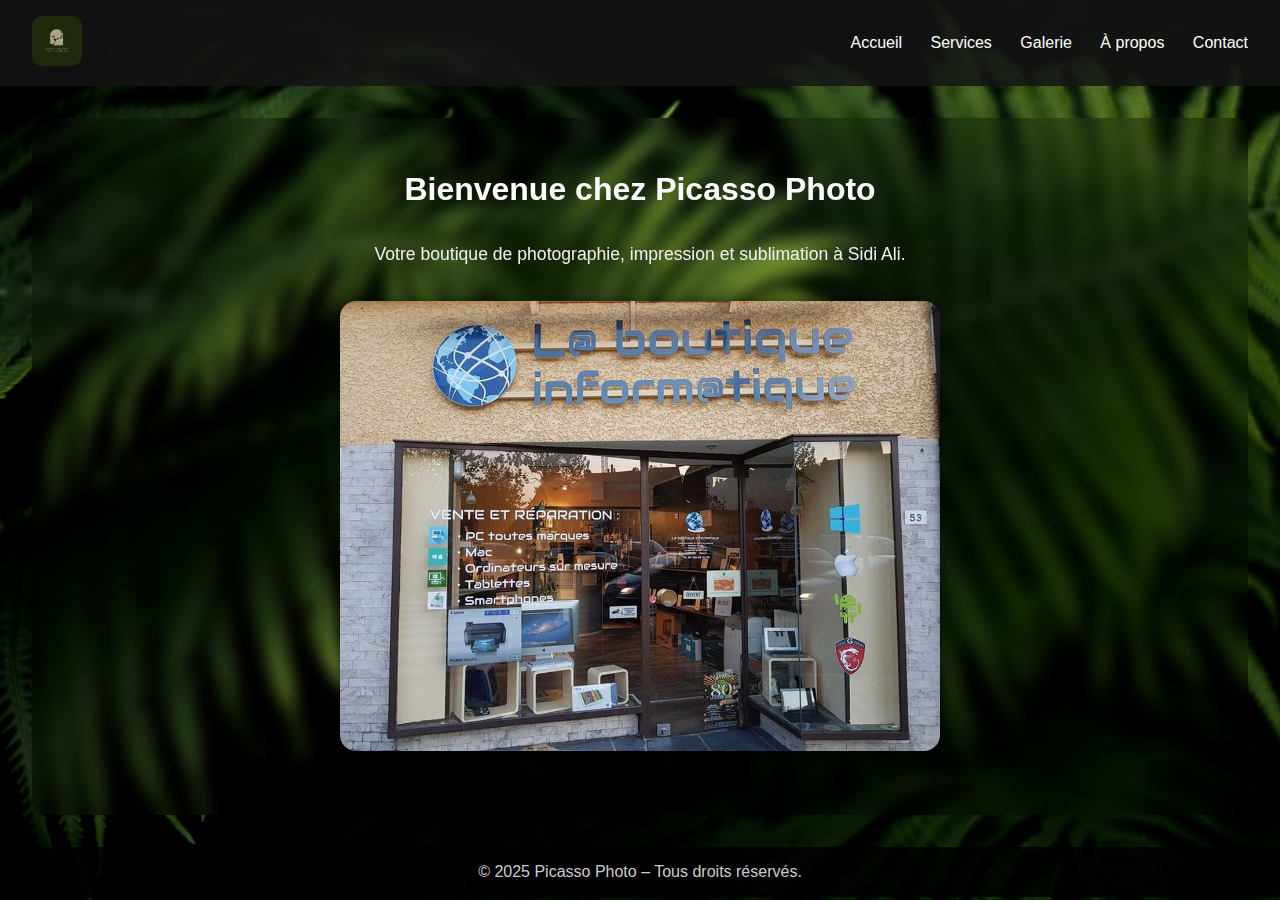
<file: index.html>
<!DOCTYPE html>
<html lang="fr">
<head>
  <meta charset="UTF-8">
  <meta name="viewport" content="width=device-width, initial-scale=1.0">
  <title>Picasso Photo - Accueil</title>
  <link rel="stylesheet" href="css/style.css">
</head>
<body>
  <header>
    <div class="logo">
      <img src="images/logo.png" alt="Logo Picasso Photo">
    </div>
    <nav class="nav-links">
      <a href="index.html">Accueil</a>
      <a href="services.html">Services</a>
      <a href="galerie.html">Galerie</a>
      <a href="a-propos.html">À propos</a>
      <a href="contact.html">Contact</a>
    </nav>
  </header>

  <main>
    <section class="intro">
      <h1>Bienvenue chez Picasso Photo</h1>
      <p>Votre boutique de photographie, impression et sublimation à Sidi Ali.</p>
      <div class="devanture">
        <img src="images/devanture.jpg" alt="Devanture de la boutique Picasso Photo">
      </div>
    </section>
  </main>

  <footer>
    &copy; 2025 Picasso Photo – Tous droits réservés.
  </footer>
</body>
</html>
</file>
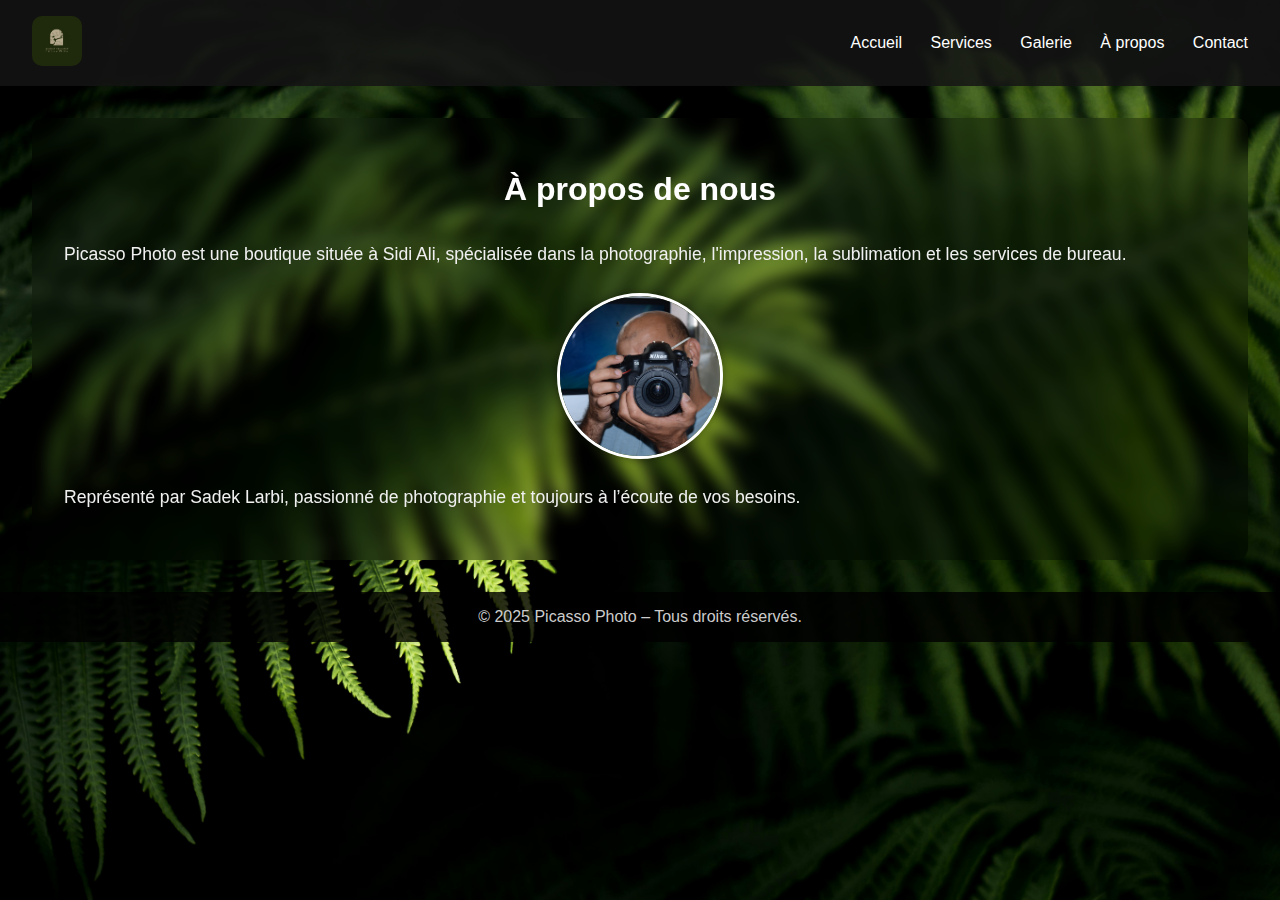
<file: a-propos.html>
<!DOCTYPE html>
<html lang="fr">
<head>
  <meta charset="UTF-8">
  <meta name="viewport" content="width=device-width, initial-scale=1.0">
  <title>À propos - Picasso Photo</title>
  <link rel="stylesheet" href="css/style.css">
</head>
<body>
  <header>
    <div class="logo">
      <img src="images/logo.png" alt="Logo Picasso Photo">
    </div>
    <nav class="nav-links">
      <a href="index.html">Accueil</a>
      <a href="services.html">Services</a>
      <a href="galerie.html">Galerie</a>
      <a href="a-propos.html">À propos</a>
      <a href="contact.html">Contact</a>
    </nav>
  </header>

  <main>
    <section>
      <h1>À propos de nous</h1>
      <p>Picasso Photo est une boutique située à Sidi Ali, spécialisée dans la photographie, l'impression, la sublimation et les services de bureau.</p>
      <div class="profil-wrapper">
        <img src="images/sadeklarbi.jpg" alt="Photo du photographe" class="profil-img">
      </div>
      <p>Représenté par Sadek Larbi, passionné de photographie et toujours à l’écoute de vos besoins.</p>
    </section>
  </main>

  <footer>
    &copy; 2025 Picasso Photo – Tous droits réservés.
  </footer>
</body>
</html>
</file>
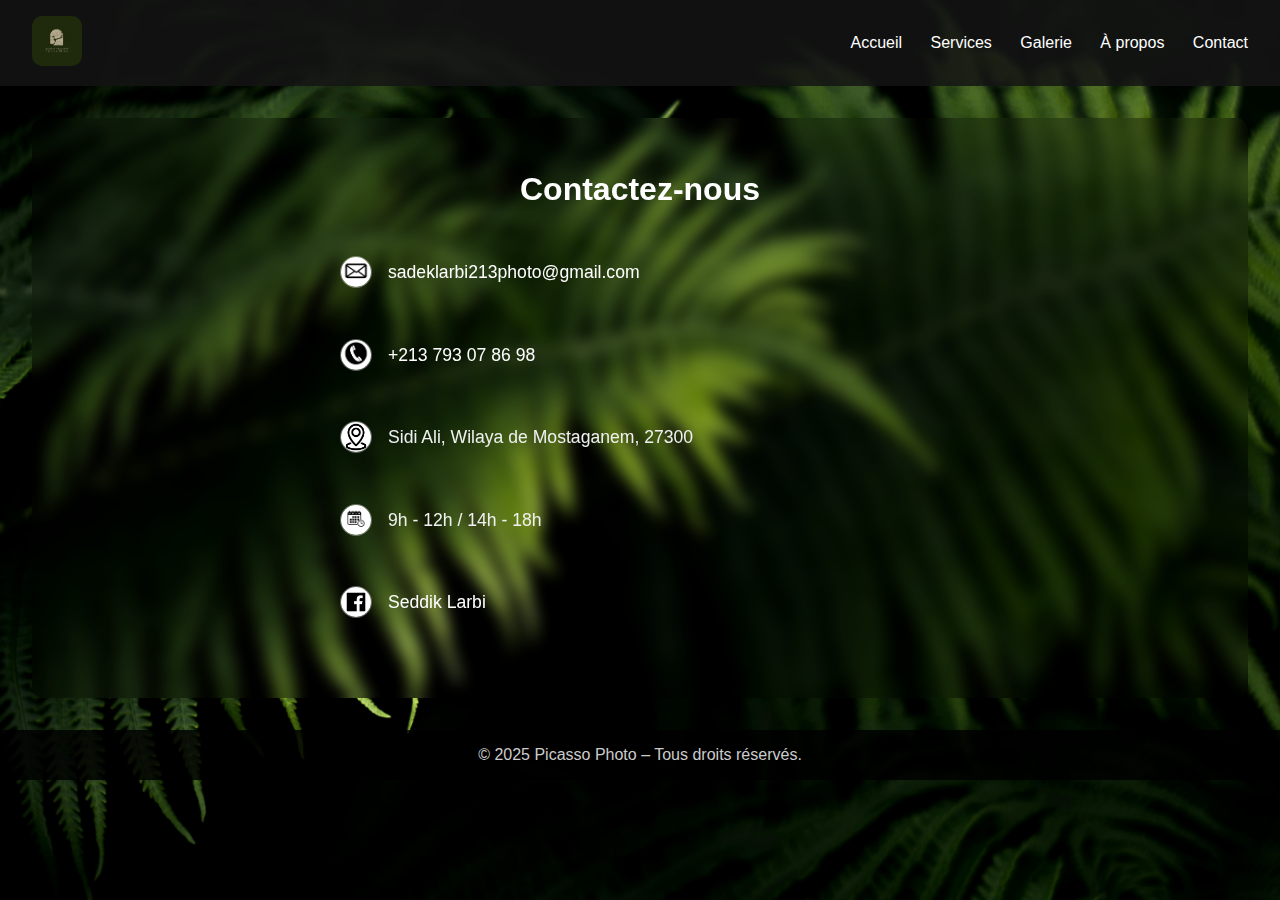
<file: contact.html>
<!DOCTYPE html>
<html lang="fr">
<head>
  <meta charset="UTF-8">
  <meta name="viewport" content="width=device-width, initial-scale=1.0">
  <title>Contact - Picasso Photo</title>
  <link rel="stylesheet" href="css/style.css">
  <style>
    .contact-info {
      max-width: 600px;
      margin: 2rem auto;
    }

    .contact-item {
      display: flex;
      align-items: center;
      margin-bottom: 1.2rem;
    }

    .contact-item img {
      width: 30px;
      height: 30px;
      margin-right: 1rem;
      object-fit: cover;
      border-radius: 50%; /* Bordures arrondies */
      border: 1px solid rgba(255, 255, 255, 0.3);
      background-color: rgba(255, 255, 255, 0.05);
    }

    .contact-item a {
      color: #fff;
      text-decoration: none;
    }

    .contact-item a:hover {
      text-decoration: underline;
    }
  </style>
</head>
<body>
  <header>
    <div class="logo">
      <img src="images/logo.png" alt="Logo Picasso Photo">
    </div>
    <nav class="nav-links">
      <a href="index.html">Accueil</a>
      <a href="services.html">Services</a>
      <a href="galerie.html">Galerie</a>
      <a href="a-propos.html">À propos</a>
      <a href="contact.html">Contact</a>
    </nav>
  </header>

  <main>
    <section>
      <h1>Contactez-nous</h1>
      <div class="contact-info">

        <div class="contact-item">
          <img src="images/mail-icon.webp" alt="Email">
          <p><a href="mailto:sadeklarbi213photo@gmail.com">sadeklarbi213photo@gmail.com</a></p>
        </div>

        <div class="contact-item">
          <img src="images/phone-icon.webp" alt="Téléphone">
          <p><a href="tel:+213793078698">+213 793 07 86 98</a></p>
        </div>

        <div class="contact-item">
          <img src="images/location-icon.png" alt="Adresse">
          <p>Sidi Ali, Wilaya de Mostaganem, 27300</p>
        </div>

        <div class="contact-item">
          <img src="images/clock-icon.webp" alt="Horaires">
          <p>9h - 12h / 14h - 18h</p>
        </div>

        <div class="contact-item">
          <img src="images/facebook-icon.png" alt="Facebook">
          <p>
            <a href="https://www.facebook.com/seddik.larbi" target="_blank" rel="noopener">
              Seddik Larbi
            </a>
          </p>
        </div>

      </div>
    </section>
  </main>

  <footer>
    &copy; 2025 Picasso Photo – Tous droits réservés.
  </footer>
</body>
</html>
</file>
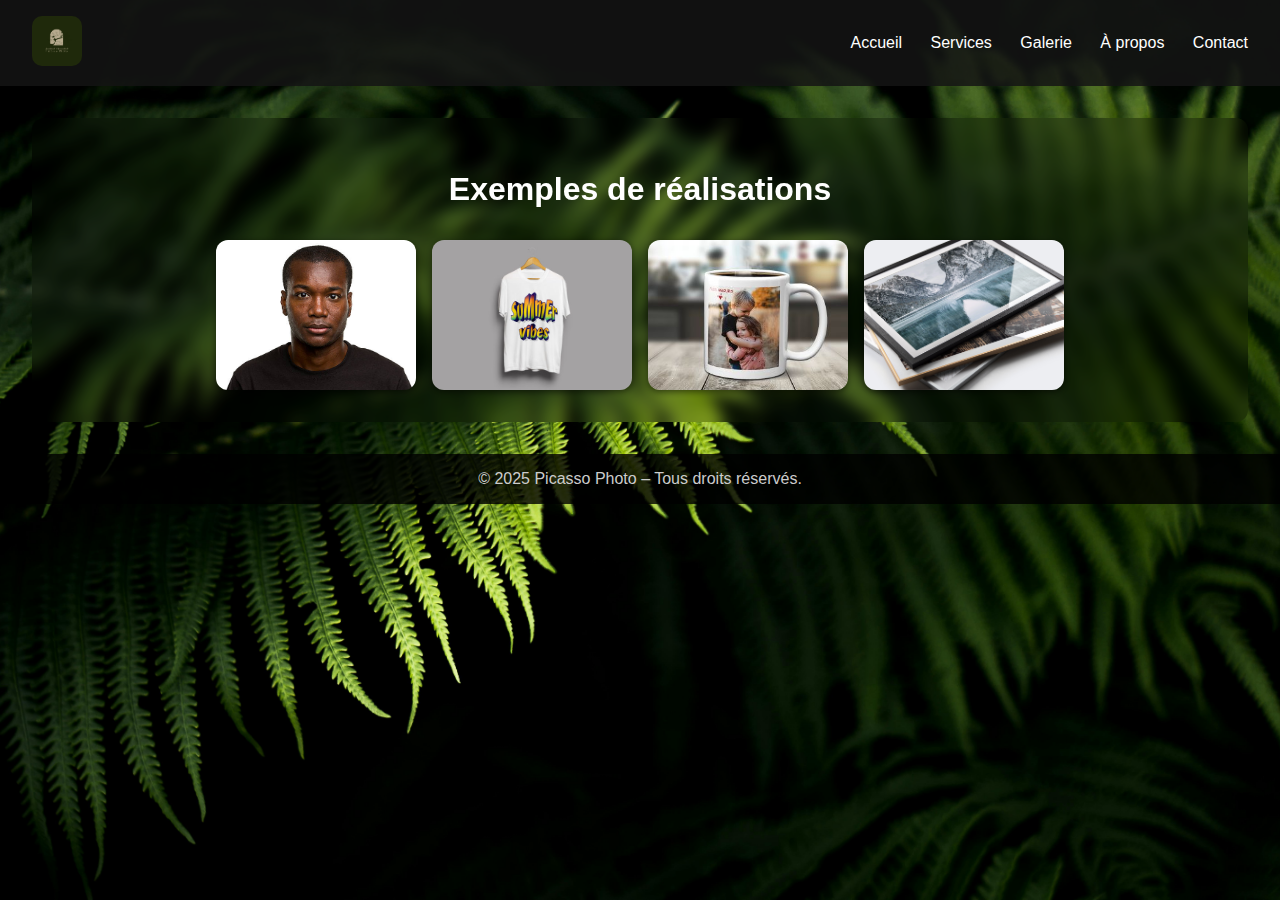
<file: galerie.html>
<!DOCTYPE html>
<html lang="fr">
<head>
  <meta charset="UTF-8">
  <meta name="viewport" content="width=device-width, initial-scale=1.0">
  <title>Galerie - Picasso Photo</title>
  <link rel="stylesheet" href="css/style.css">
</head>
<body>
  <header>
    <div class="logo">
      <img src="images/logo.png" alt="Logo Picasso Photo">
    </div>
    <nav class="nav-links">
      <a href="index.html">Accueil</a>
      <a href="services.html">Services</a>
      <a href="galerie.html">Galerie</a>
      <a href="a-propos.html">À propos</a>
      <a href="contact.html">Contact</a>
    </nav>
  </header>

  <main>
    <section>
      <h1>Exemples de réalisations</h1>
      <div class="gallery">
        <img src="images/photodidentite.jpg" alt="Travail 1">
        <img src="images/teeshirt.jpg" alt="Travail 2">
        <img src="images/mug.jpg" alt="Travail 3">
        <img src="images/photocopie.jpg" alt="Travail 4">
      </div>
    </section>
  </main>

  <footer>
    &copy; 2025 Picasso Photo – Tous droits réservés.
  </footer>
</body>
</html>
</file>
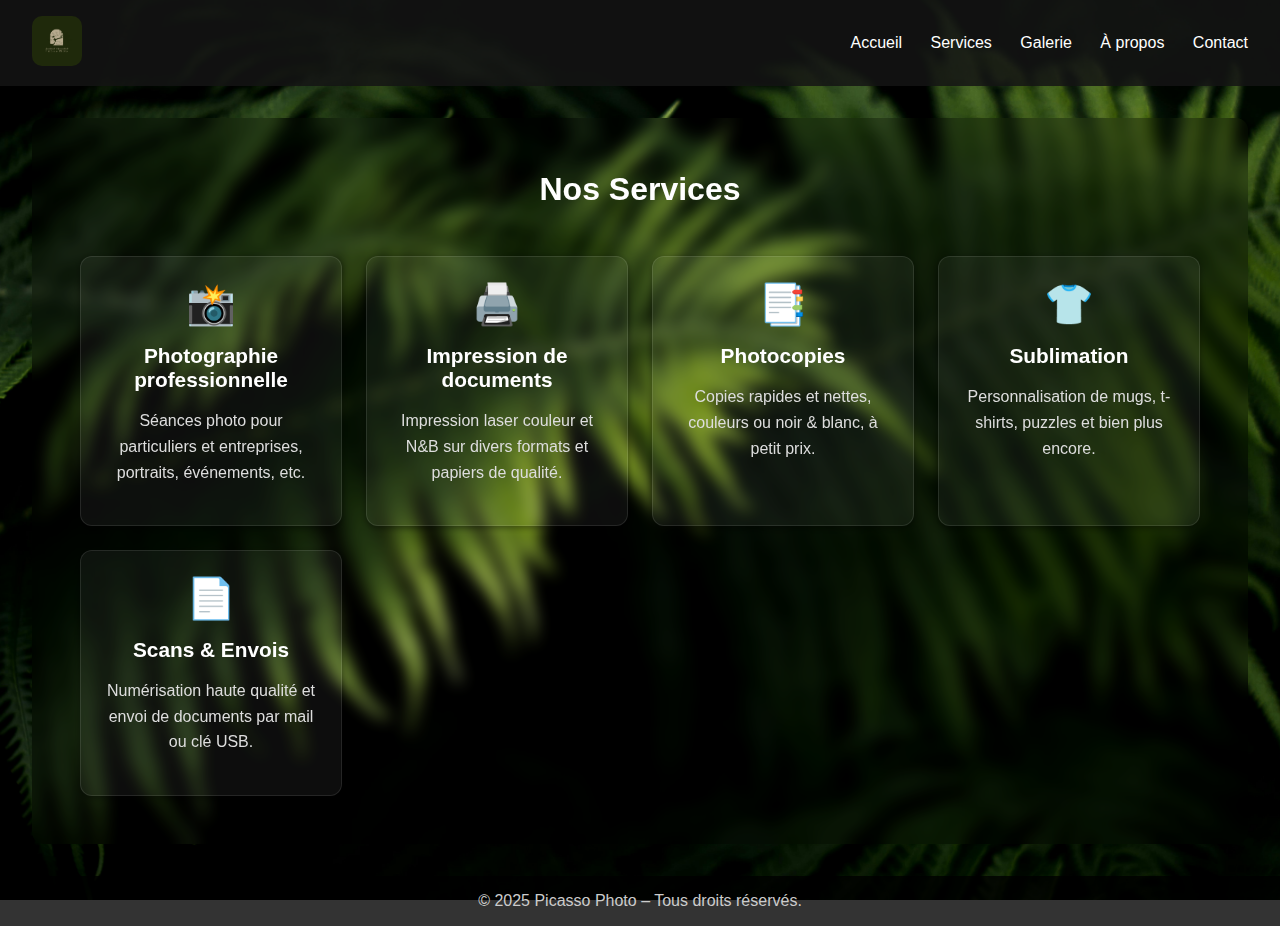
<file: services.html>
<!DOCTYPE html>
<html lang="fr">
<head>
  <meta charset="UTF-8">
  <meta name="viewport" content="width=device-width, initial-scale=1.0">
  <title>Nos Services - Picasso Photo</title>
  <link rel="stylesheet" href="css/style.css">
</head>
<body>
  <header>
    <div class="logo">
      <img src="images/logo.png" alt="Logo Picasso Photo">
    </div>
    <nav class="nav-links">
      <a href="index.html">Accueil</a>
      <a href="services.html">Services</a>
      <a href="galerie.html">Galerie</a>
      <a href="a-propos.html">À propos</a>
      <a href="contact.html">Contact</a>
    </nav>
  </header>

  <main>
    <h1>Nos Services</h1>
    <div class="services-grid">
      <div class="service-card">
        <div class="emoji">📸</div>
        <h2>Photographie professionnelle</h2>
        <p>Séances photo pour particuliers et entreprises, portraits, événements, etc.</p>
      </div>
      <div class="service-card">
        <div class="emoji">🖨️</div>
        <h2>Impression de documents</h2>
        <p>Impression laser couleur et N&B sur divers formats et papiers de qualité.</p>
      </div>
      <div class="service-card">
        <div class="emoji">📑</div>
        <h2>Photocopies</h2>
        <p>Copies rapides et nettes, couleurs ou noir & blanc, à petit prix.</p>
      </div>
      <div class="service-card">
        <div class="emoji">👕</div>
        <h2>Sublimation</h2>
        <p>Personnalisation de mugs, t-shirts, puzzles et bien plus encore.</p>
      </div>
      <div class="service-card">
        <div class="emoji">📄</div>
        <h2>Scans & Envois</h2>
        <p>Numérisation haute qualité et envoi de documents par mail ou clé USB.</p>
      </div>
    </div>
  </main>

  <footer>
    &copy; 2025 Picasso Photo – Tous droits réservés.
  </footer>
</body>
</html>
</file>
<file: css/style.css>
body {
  margin: 0;
  font-family: 'Segoe UI', sans-serif;
  background: url('../images/arriereplan2.jpg') no-repeat center center fixed;
  background-size: cover;
  color: #f0f0f0;
}

/* HEADER */
header {
  background-color: rgba(20, 20, 20, 0.85);
  padding: 1rem 2rem;
  display: flex;
  justify-content: space-between;
  align-items: center;
}

.logo img {
  height: 50px;
  border-radius: 10px;
}

.nav-links a {
  color: #fff;
  margin-left: 1.5rem;
  text-decoration: none;
  font-weight: 500;
}

.nav-links a:hover {
  text-decoration: underline;
}

/* MAIN */
main {
  padding: 2rem;
  margin: 2rem;
  border-radius: 12px;
  background: rgba(0, 0, 0, 0.2);  /* léger fond */
  backdrop-filter: blur(8px);
  -webkit-backdrop-filter: blur(8px);
}

/* TITRES & TEXTES */
h1 {
  text-align: center;
  margin-bottom: 2rem;
  color: #ffffff;
}

h2 {
  margin-top: 0.5rem;
  color: #ffffff;
}

p, li {
  line-height: 1.6;
  font-size: 1.1rem;
}

/* FOOTER */
footer {
  text-align: center;
  padding: 1rem;
  margin-top: 2rem;
  background-color: rgba(0, 0, 0, 0.8);
  color: #ccc;
}

/* SERVICES PAGE */
.services-grid {
  display: grid;
  grid-template-columns: repeat(auto-fit, minmax(260px, 1fr));
  gap: 1.5rem;
  padding: 1rem;
}

.service-card {
  background-color: rgba(255, 255, 255, 0.05);
  border: 1px solid rgba(255, 255, 255, 0.1);
  border-radius: 12px;
  padding: 1.5rem;
  text-align: center;
  transition: transform 0.3s ease, box-shadow 0.3s ease;
  box-shadow: 0 2px 6px rgba(0, 0, 0, 0.4);
}

.service-card:hover {
  transform: translateY(-5px);
  box-shadow: 0 4px 12px rgba(0, 0, 0, 0.6);
}

.service-card h2 {
  color: #ffffff;
  margin: 1rem 0 0.5rem;
  font-size: 1.3rem;
}

.service-card p {
  font-size: 1rem;
  color: #ddd;
}

.emoji {
  font-size: 2.5rem;
}

/* GALLERY */
.gallery {
  display: flex;
  flex-wrap: wrap;
  gap: 1rem;
  justify-content: center;
}

.gallery img {
  width: 200px;
  height: 150px;
  object-fit: cover;
  border-radius: 12px;
  box-shadow: 0 2px 6px rgba(0,0,0,0.5);
  transition: transform 0.3s ease;
}

.gallery img:hover {
  transform: scale(1.05);
}

/* PROFIL */
.profil-wrapper {
  display: flex;
  justify-content: center;
  margin: 1.5rem 0;
}

.profil-img {
  width: 160px;
  height: 160px;
  border-radius: 50%;
  object-fit: cover;
  border: 3px solid #fff;
  box-shadow: 0 0 10px rgba(0,0,0,0.4);
}

/* DEVANTURE */
.devanture img {
  width: 100%;
  max-width: 600px;
  border-radius: 16px;
  margin: 2rem auto;
  display: block;
  box-shadow: 0 4px 12px rgba(0, 0, 0, 0.6);
}

/* TEXTE INTRO */
.intro {
  text-align: center;
}
</file>
